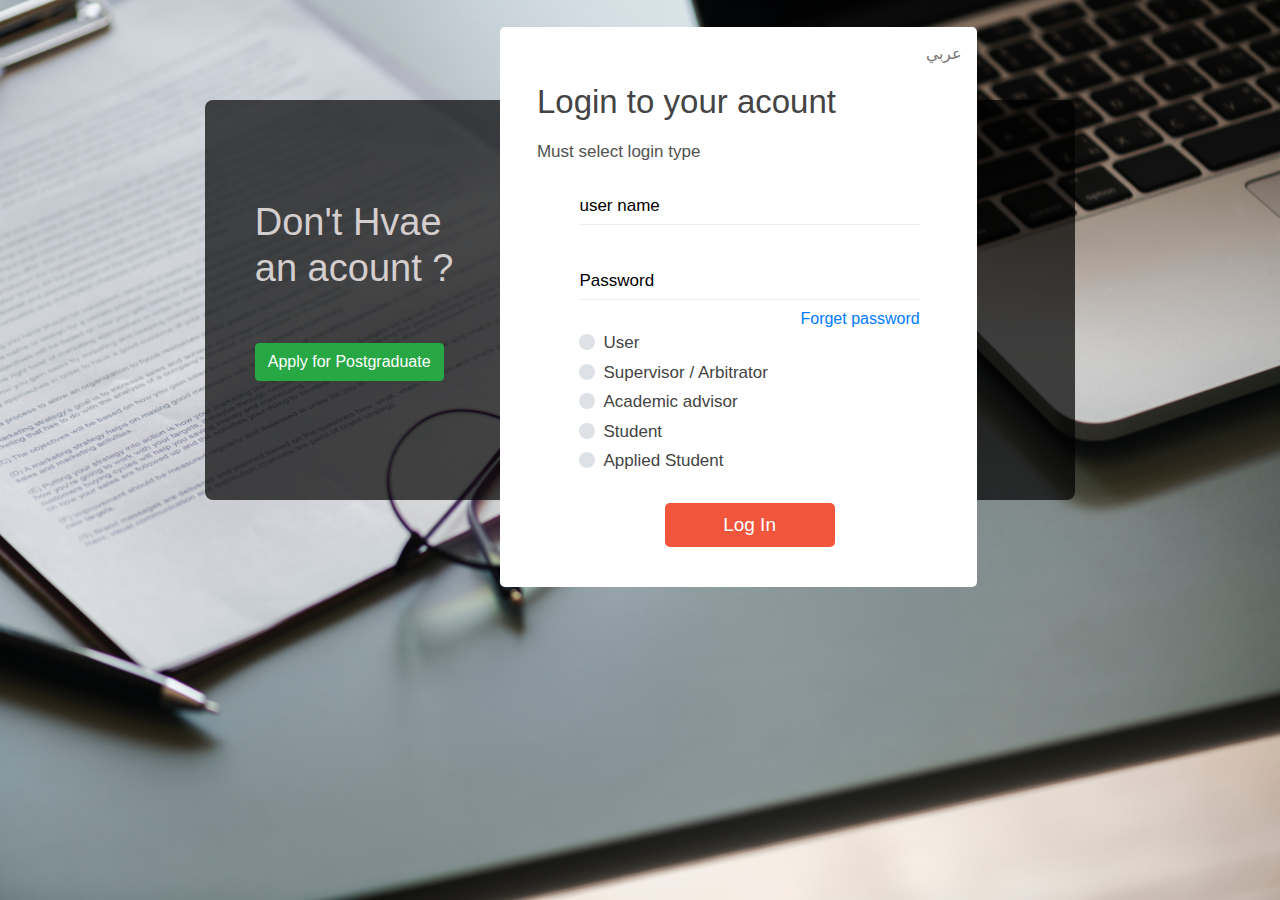
<file: index.html>
<!DOCTYPE html>
<html lang="en">

<head>
	<meta charset="UTF-8">
	<meta name="viewport" content="width=device-width, initial-scale=1.0">
	<title>home</title>
	<link rel="stylesheet" href="css/bootstrap.min.css">
	<link rel="stylesheet" href="https://use.fontawesome.com/releases/v5.2.0/css/all.css" integrity="sha384-hWVjflwFxL6sNzntih27bfxkr27PmbbK/iSvJ+a4+0owXq79v+lsFkW54bOGbiDQ" crossorigin="anonymous">
	<link href="https://fonts.googleapis.com/css?family=Open+Sans:300,400,700,800" rel="stylesheet">
	<link rel="stylesheet" href="css/main.css">
	<link rel="stylesheet" href="css/sign%20up.css">



</head>

<body>
	<!--   start log in-->
	<section class="log-in">
		<div class="row">
			<div class="col-md-4">
				<div class="have-an-acount">
					<h2>Don't Hvae an acount ?</h2>
					<button class="btn btn-success " id="applyForPostgeaduate"><i class="fas fa-file-invoice"></i> Apply for Postgraduate</button>
				</div>

			</div>
			<div class="col-md-8">
				<div class="logIn-acount">
					<p class="language">عربي <i class="fas fa-language"></i></p>
					<h2>Login to your acount</h2>
					<p class="hint"> Must select login type</p>

					<form>
						<div class="input-box">
							<input type="text" name="user name" required="required" />
							<label>user name</label>
						</div>
						<div class="input-box">
							<input type="password" name="password" required="required" />
							<label class="pass-me">Password</label>
						</div>
						<a href="#">Forget password</a>
						<div class="custom-control custom-radio">
							<input type="radio" class="custom-control-input" id="customRadio" name="example1" value="customEx">
							<label class="custom-control-label" for="customRadio"> User</label>
						</div>
						<div class="custom-control custom-radio">
							<input type="radio" class="custom-control-input" id="customRadio" name="example1" value="customEx">
							<label class="custom-control-label" for="customRadio"> Supervisor / Arbitrator</label>
						</div>
						<div class="custom-control custom-radio">
							<input type="radio" class="custom-control-input" id="customRadio" name="example1" value="customEx">
							<label class="custom-control-label" for="customRadio"> Academic advisor</label>
						</div>
						<div class="custom-control custom-radio">
							<input type="radio" class="custom-control-input" id="customRadio" name="example1" value="customEx">
							<label class="custom-control-label" for="customRadio"> Student</label>
						</div>
						<div class="custom-control custom-radio">
							<input type="radio" class="custom-control-input" id="customRadio" name="example1" value="customEx">
							<label class="custom-control-label" for="customRadio"> Applied Student</label>
						</div>
						<input type="submit" value="Log In" />

					</form>


				</div>
			</div>
		</div>

	</section>
	<!--end log in-->
	<!--   start create an acount-->
	<section class="sign-up">
		<div class="row">
			<div class="col">
				<div class="signUp-acount">
					<h2>Sign up </h2>

					<form>
						<div class="input-box">
							<input type="text" name="user name" required="required" />
							<label>Name in English</label>
						</div>
						<div class="input-box">
							<input type="text" name="user name" required="required" />
							<label class="name-e-me">Name in Arabic</label>
						</div>
						<div class="input-box">
							<input type="email" name="mail" required="required" />
							<label class="email-e-me">Your e-mail</label>
						</div>
						<div class="input-box">
							<input type="password" name="password" required="required" />
							<label class="pass-e-me">type your password</label>
						</div>
						<div class="input-box">
							<input type="password" name="password" required="required" />
							<label>Re-type your password</label>
						</div>


						<div class="custom-control custom-radio custom-control-inline">
							<input type="radio" class="custom-control-input" id="customRadio1" name="example" value="customEx">
							<label class="custom-control-label" for="customRadio1">Egyption</label>
						</div>
						<div class="custom-control custom-radio custom-control-inline custom-m">
							<input type="radio" class="custom-control-input" id="customRadio2" name="example" value="customEx">
							<label class="custom-control-label foreighn-e-me" for="customRadio2">Foriegn</label>
						</div>
						<div class="input-box">
							<input type="text" name="user name" required="required" class="m-bottom" />
							<label class="id-me">National id /Passport number</label>
						</div>
						<input type="file" id="myFile" name="filename2">
						<p class="attach-hint">(personal id /passport)</p>

						<input type="submit" value="send" />
						<h4 class="text-center back-logIn">Back to Log In</h4>

					</form>


				</div>
			</div>

		</div>

	</section>
	<!--end create an acount-->


	<script src="js/jquery.min.js"></script>
	<script src="js/propper.js"></script>
	<script src="js/bootstrap.min.js"></script>
	<script src="js/main.js"></script>

</body>

</html>
</file>
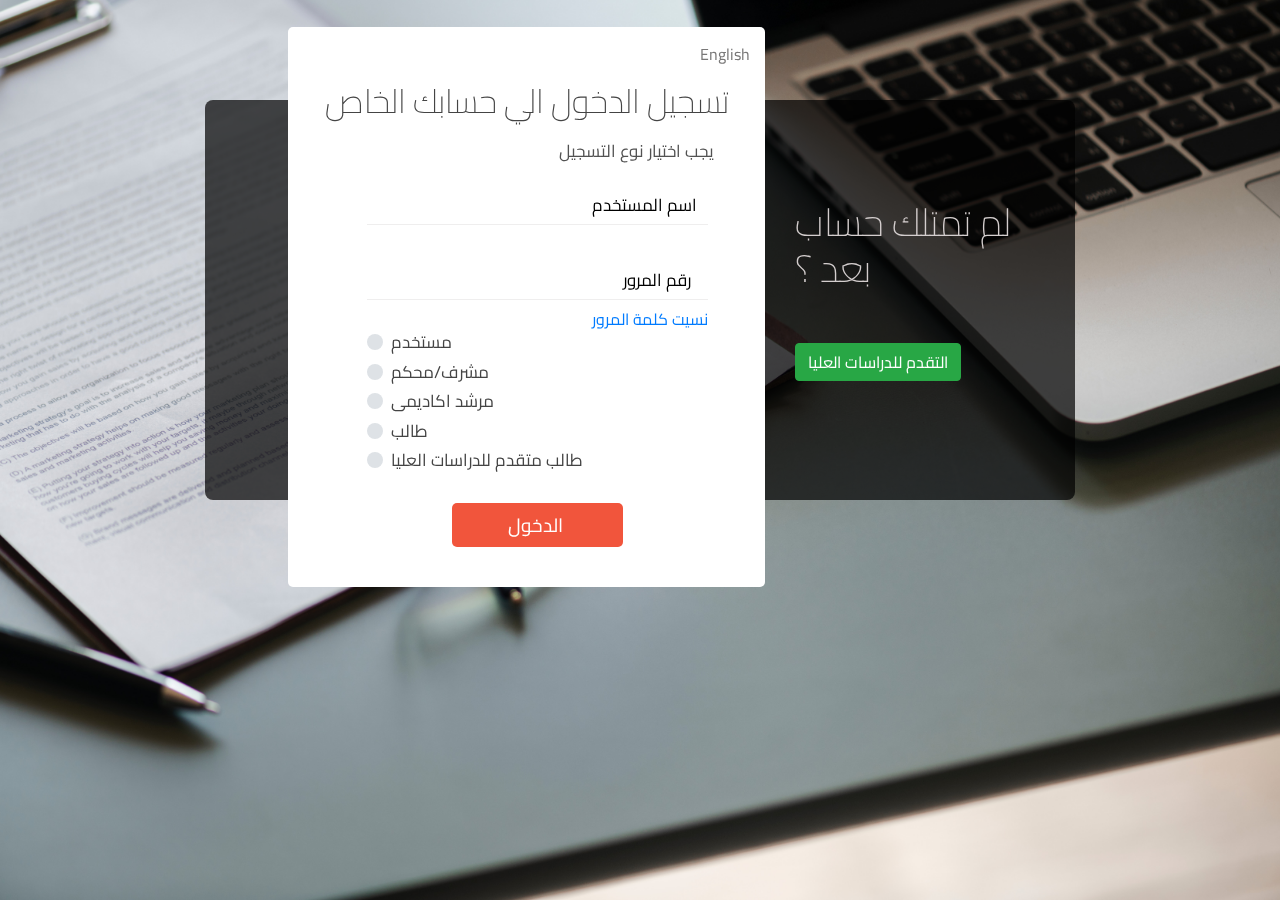
<file: lgo in arabic.html>
<!DOCTYPE html>
<html lang="en">

<head>
	<meta charset="UTF-8">
	<meta name="viewport" content="width=device-width, initial-scale=1.0">
	<title>home</title>
	<link rel="stylesheet" href="css/bootstrap.min.css">
	<link rel="stylesheet" href="https://use.fontawesome.com/releases/v5.2.0/css/all.css" integrity="sha384-hWVjflwFxL6sNzntih27bfxkr27PmbbK/iSvJ+a4+0owXq79v+lsFkW54bOGbiDQ" crossorigin="anonymous">
	<link href="https://fonts.googleapis.com/css?family=Cairo" rel="stylesheet">
	<link rel="stylesheet" href="css/main.css">
	<link rel="stylesheet" href="css/sign%20up.css">
	<link rel="stylesheet" href="css/log%20in%20rtl.css">
	<link rel="stylesheet" href="css/sign%20up%20rtl.css">




</head>

<body>
	<!--   start log in-->
	<section class="log-in">
		<div class="row">
			<div class="col-md-4">
				<div class="have-an-acount" id="applyForPostgeaduate">
					<h2>لم تمتلك حساب بعد ؟</h2>
					<button class="btn btn-success"><i class="fas fa-file-invoice"></i> التقدم للدراسات العليا</button>
				</div>

			</div>
			<div class="col-md-8">
				<div class="logIn-acount">
					<p class="language"> <i class="fas fa-language"></i> English</p>
					<h2>تسجيل الدخول الي حسابك الخاص</h2>
					<p class="hint"> يجب اختيار نوع التسجيل</p>

					<form>
						<div class="input-box">
							<input  type="text" name="user name" required="required" />
							<label>اسم المستخدم</label>
						</div>
						<div class="input-box">
							<input type="password" name="password" required="required" />
							<label class="pass-me">رقم المرور</label>
						</div>
						<a href="#">نسيت كلمة المرور</a>
						<div class="custom-parent" dir="rtl">
							<div class="custom-control custom-radio">
								<input type="radio" class="custom-control-input" id="customRadio" name="example1" value="customEx">
								<label class="custom-control-label" for="customRadio"> مستخدم</label>
							</div>
							<div class="custom-control custom-radio">
								<input type="radio" class="custom-control-input" id="customRadio1" name="example1" value="customEx">
								<label class="custom-control-label" for="customRadio1"> مشرف/محكم</label>
							</div>
							<div class="custom-control custom-radio">
								<input type="radio" class="custom-control-input" id="customRadio2" name="example1" value="customEx">
								<label class="custom-control-label" for="customRadio2"> مرشد اكاديمى</label>
							</div>
							<div class="custom-control custom-radio">
								<input type="radio" class="custom-control-input" id="customRadio3" name="example1" value="customEx">
								<label class="custom-control-label" for="customRadio3"> طالب</label>
							</div>
							<div class="custom-control custom-radio">
								<input type="radio" class="custom-control-input" id="customRadio4" name="example1" value="customEx">
								<label class="custom-control-label" for="customRadio4"> طالب متقدم للدراسات العليا</label>
							</div>
						</div>
						<input type="submit" value=" الدخول" />

					</form>


				</div>
			</div>
		</div>

	</section>
	<!--end log in-->

	<!--   start create an acount-->
	<section class="sign-up">
		<div class="row">
			<div class="col">
				<div class="signUp-acount">
					<h2>انشاء حساب طالب متقدم</h2>

					<form>
						<div class="input-box">
							<input type="text" name="user name" required="required" />
							<label>الاسم بالغه الانجليزيه</label>
						</div>
						<div class="input-box">
							<input type="text" name="user name" required="required" />
							<label class="name-e-me">الاسم باللغه العربيه</label>
						</div>
						<div class="input-box">
							<input type="email" name="mail" required="required" />
							<label class="email-e-me">البريد الالكتروني</label>
						</div>
						<div class="input-box">
							<input type="password" name="password" required="required" />
							<label class="pass-e-me">رقم المرور</label>
						</div>
						<div class="input-box">
							<input type="password" name="password" required="required" />
							<label>اعد ادخال رقم المرور</label>
						</div>


						<div class="custom-control custom-radio custom-control-inline">
							<input type="radio" class="custom-control-input" id="customRadio" name="example" value="customEx">
							<label class="custom-control-label" for="customRadio">مصري</label>
						</div>
						<div class="custom-control custom-radio custom-control-inline custom-m">
							<input type="radio" class="custom-control-input" id="customRadio2" name="example" value="customEx">
							<label class="custom-control-label foreighn-e-me" for="customRadio2">وافد</label>
						</div>
						<div class="input-box">
							<input type="text" name="user name" required="required" class="m-bottom" />
							<label class="id-me">وثيقة تحقيق الشخصيه /جواز السفر</label>
						</div>
						<input type="file">
						<p class="attach-hint">(صورة البطاقه الشخصيه/جواز السفر)</p>

						<input type="submit" value="ارسال" />
						<h4 class="text-center back-logIn">عوده الي تسجيل الدخول</h4>

					</form>


				</div>
			</div>
		</div>

	</section>
	<!--end create an acount-->



	<script src="js/jquery.min.js"></script>
	<script src="js/propper.js"></script>
	<script src="js/bootstrap.min.js"></script>
	<script src="js/main.js"></script>

</body>

</html>
</file>
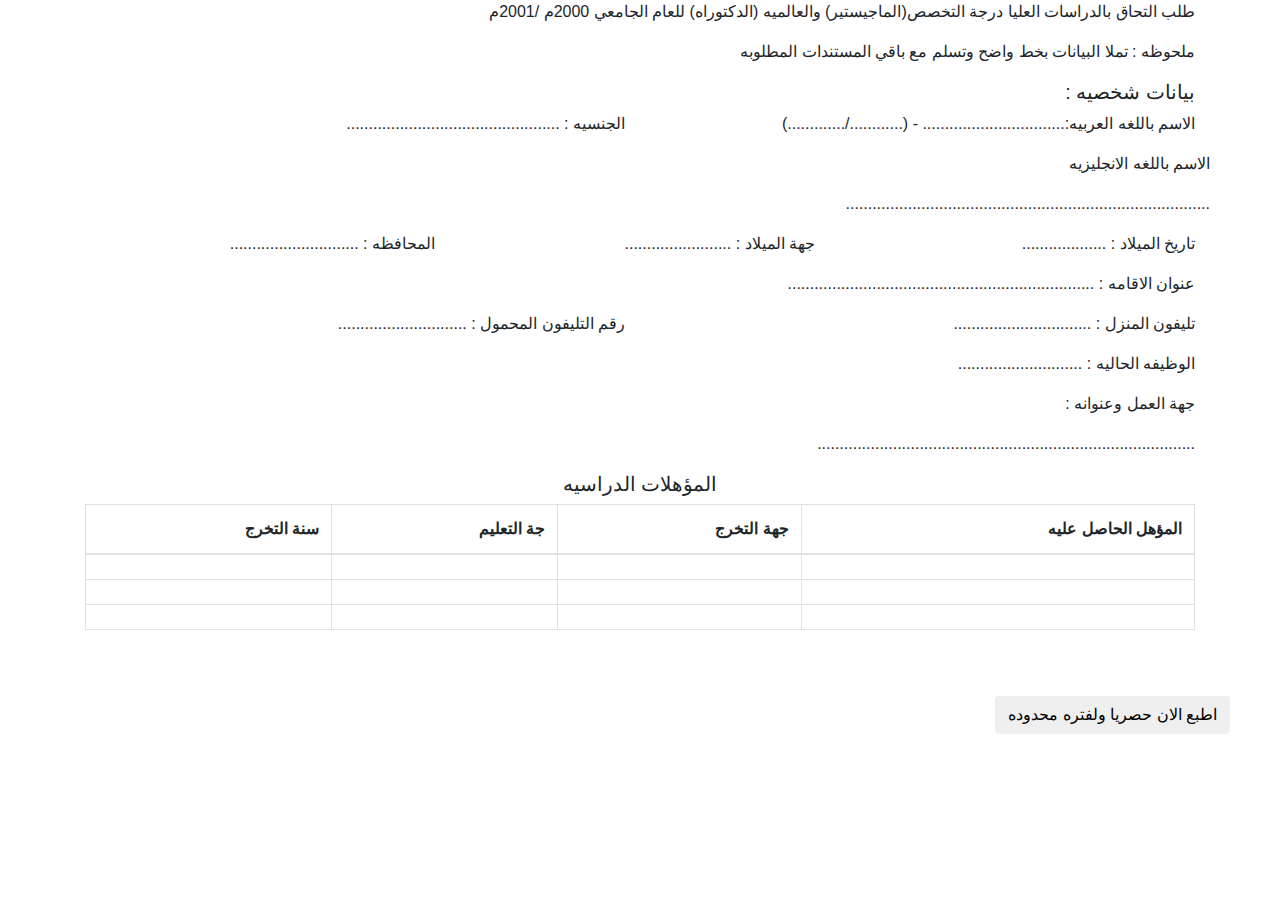
<file: printing.html>
<!DOCTYPE html>
<html lang="en" dir="rtl">

<head>
	<meta charset="UTF-8">
	<title>طباعة الطلب</title>
	<meta name="viewport" content="width=device-width, initial-scale=1.0">
	<link href="https://fonts.googleapis.com/css?family=Open+Sans:300,400,700,800" rel="stylesheet">
	<link rel="stylesheet" href="css/bootstrap.min.css">
</head>
<style>
	body {
		font-family: 'Cairo', sans-serif;
	}

	.printing {
		text-align: right
	}

	button {
		float: right;
		margin: 50px
	}

</style>

<body>
	<div class="printing" id="printing">
		<div class="container">
			<p>طلب التحاق بالدراسات العليا درجة التخصص(الماجيستير) والعالميه (الدكتوراه) للعام الجامعي 2000م /2001م</p>
			<p>ملحوظه : تملا البيانات بخط واضح وتسلم مع باقي المستندات المطلوبه</p>
			<h5>بيانات شخصيه :</h5>
			<div class="row">
				<div class="col">
					<p>الاسم باللغه العربيه:................................ - (............/.............)</p>
				</div>
				<div class="col">
					الجنسيه : ................................................
				</div>
			</div>
			<div class="row">
				<p>الاسم باللغه الانجليزيه </p>
			</div>
			<div class="row">
				<p>.................................................................................. </p>
			</div>
			<div class="row">
				<div class="col-md-4">
					<p>تاريخ الميلاد : ...................</p>
				</div>
				<div class="col-md-4">
					<p>جهة الميلاد : ........................</p>
				</div>
				<div class="col-md-4">
					<p>المحافظه : .............................</p>
				</div>
			</div>
			<p>عنوان الاقامه : .....................................................................</p>
			<div class="row">
				<div class="col-6">
					<p>تليفون المنزل : ...............................</p>
				</div>
				<div class="col-6">
					<p>رقم التليفون المحمول : .............................</p>
				</div>
			</div>
			<p>الوظيفه الحاليه : ............................</p>
			<p>جهة العمل وعنوانه :</p>
			<p>.....................................................................................</p>
			<h5 class="text-center">المؤهلات الدراسيه</h5>
			<table class="table table-bordered">
				<thead>
					<tr>
						<th>المؤهل الحاصل عليه</th>
						<th>جهة التخرج</th>
						<th>جة التعليم</th>
						<th>سنة التخرج</th>
					</tr>
				</thead>
				<tbody>
					<tr>
						<td></td>
						<td></td>
						<td></td>
						<td></td>
					</tr>
					<tr>
						<td></td>
						<td></td>
						<td></td>
						<td></td>
					</tr>
					<tr>
						<td></td>
						<td></td>
						<td></td>
						<td></td>
					</tr>
				</tbody>
			</table>
		</div>
	</div>
	<button class="btn" onclick="printDiv('printing')">اطبع الان حصريا ولفتره محدوده</button>


	<script src="js/jquery.min.js"></script>
	<script src="js/propper.js"></script>
	<script src="js/bootstrap.min.js"></script>
	<script>
		function printDiv(divName) {
			var printContents = document.getElementById(divName).innerHTML;
			var originalContents = document.body.innerHTML;

			document.body.innerHTML = printContents;

			window.print();

			document.body.innerHTML = originalContents;
		}

	</script>

</body>

</html>
</file>
<file: css/main.css>
body {
	background-image: url("../img/rawpixel-570914-unsplash.jpg");
	background-size: cover;
	background-position: center center;
	background-attachment: fixed
}

/*start have an acount*/
.have-an-acount h2 {
	color: #d4cece;
	margin-top: 100px;
	margin-left: 50px;
	font-weight: lighter;
	font-size: 38px;
	margin-bottom: 52px;
}

.have-an-acount .btn-success {
	margin-left: 50px;
}

/*end have an acount*/

/* start log in page*/
.log-in {
	background-color: rgba(0, 0, 0, .7);
	width: 68%;
	height: 400px;
	margin: 100px auto;
	border-radius: 8px;
}

.log-in .row {
	margin-right: 0
}

.log-in .logIn-acount {
	background-color: #fff;
	padding: 15px;
	padding-left: 37px;
	overflow: hidden;
	margin-top: -73px;
	margin-right: 83px;
	border-radius: 5px
}

.log-in .logIn-acount .language {
	color: #797878;
	text-align: right;
	cursor: pointer;
	transition: all ease-in-out .3s
}

.log-in .logIn-acount h2 {
	color: #444;
	font-weight: lighter;
	font-size: 33px;
}

.log-in .logIn-acount .hint {
	color: #525252;
	font-weight: normal;
	font-size: 17px;
	margin-top: 17px;
}

.log-in .logIn-acount .language:hover {
	color: #444
}

.log-in .logIn-acount form {
	width: 80%;
	margin: auto
}

.log-in .logIn-acount input {
	border: none;
	outline: none;
	background-color: transparent;
	color: #000;
	width: 100%;
	border-bottom: 1px solid rgba(224, 221, 221, 0.5);
	padding: 10px;
	margin-bottom: 30px;

}

.log-in .logIn-acount .input-box label {
	color: #000;
	position: absolute;
	top: 13px;
	left: 0;
	pointer-events: none;
	transition: .5s;
	font-size: 17px
}

.log-in .logIn-acount .input-box {
	position: relative
}

.log-in .logIn-acount .input-box input:focus {
	border-bottom: 3px solid #c13030
}

.log-in .logIn-acount .input-box input:focus ~ label {
	color: #1C8ADB;
	top: -5px;
	font-size: 16px;

}

.log-in .logIn-acount .input-box input:valid ~ label {
	color: #5687F8;
	top: -10px;
	font-size: 16px;
}

.log-in .logIn-acount form a {
	float: right;
	position: relative;
	bottom: 23px;
}

.log-in .logIn-acount input[type=submit] {
	background-color: #f1553c;
	color: #fff;
	border: none;
	display: block;
	font-size: 19px;
	padding: 8px 16px;
	border-radius: 5px;
	cursor: pointer;
	width: 50%;
	margin: 25px auto;
	-webkit-transition: all ease-in-out .3s;
	transition: all ease-in-out .3s
}

.log-in .logIn-acount input[type=submit]:hover {
	background-color: #cc3b24
}

.custom-control-label {
	margin-bottom: 4px;
	font-size: 17px;
	color: #444;
}

@media(max-width:1190px) {
	.log-in {
		width: 80%
	}
}

@media(max-width:992px) {
	.log-in {
		width: 90%
	}
}

@media(max-width:883px) {
	.have-an-acount .btn-success {
		margin-left: 32px;
		font-size: 15px;
	}

	.have-an-acount h2 {

		font-size: 33px !important;
		margin-bottom: 47px !important;
		margin-left: 30px !important
	}

	.log-in {
		width: 95%
	}
}

@media(max-width:767px) {
	.have-an-acount {
		position: relative !important;
		top: 162px !important;
	}

	.log-in {
		margin-top: 325px !important;
	}

	.log-in .col-md-4,
	.log-in .col-md-8 {
		padding-right: 0;
	}

	.logIn-acount {
		margin-left: auto !important;
		margin-right: auto !important;
		margin-top: -531px !important
	}
}

@media(max-width:404px) {
	.log-in .logIn-acount h2 {
		font-size: 28px
	}

	.have-an-acount h2 {
		font-size: 29px !important;
		margin-bottom: 36px !important;
	}

	.log-in {
		margin-top: 345px !important;
	}

	.log-in .logIn-acount .hint {
		font-size: 16px;
		margin-top: 16px;
	}
}

/*end log in page*/
</file>
